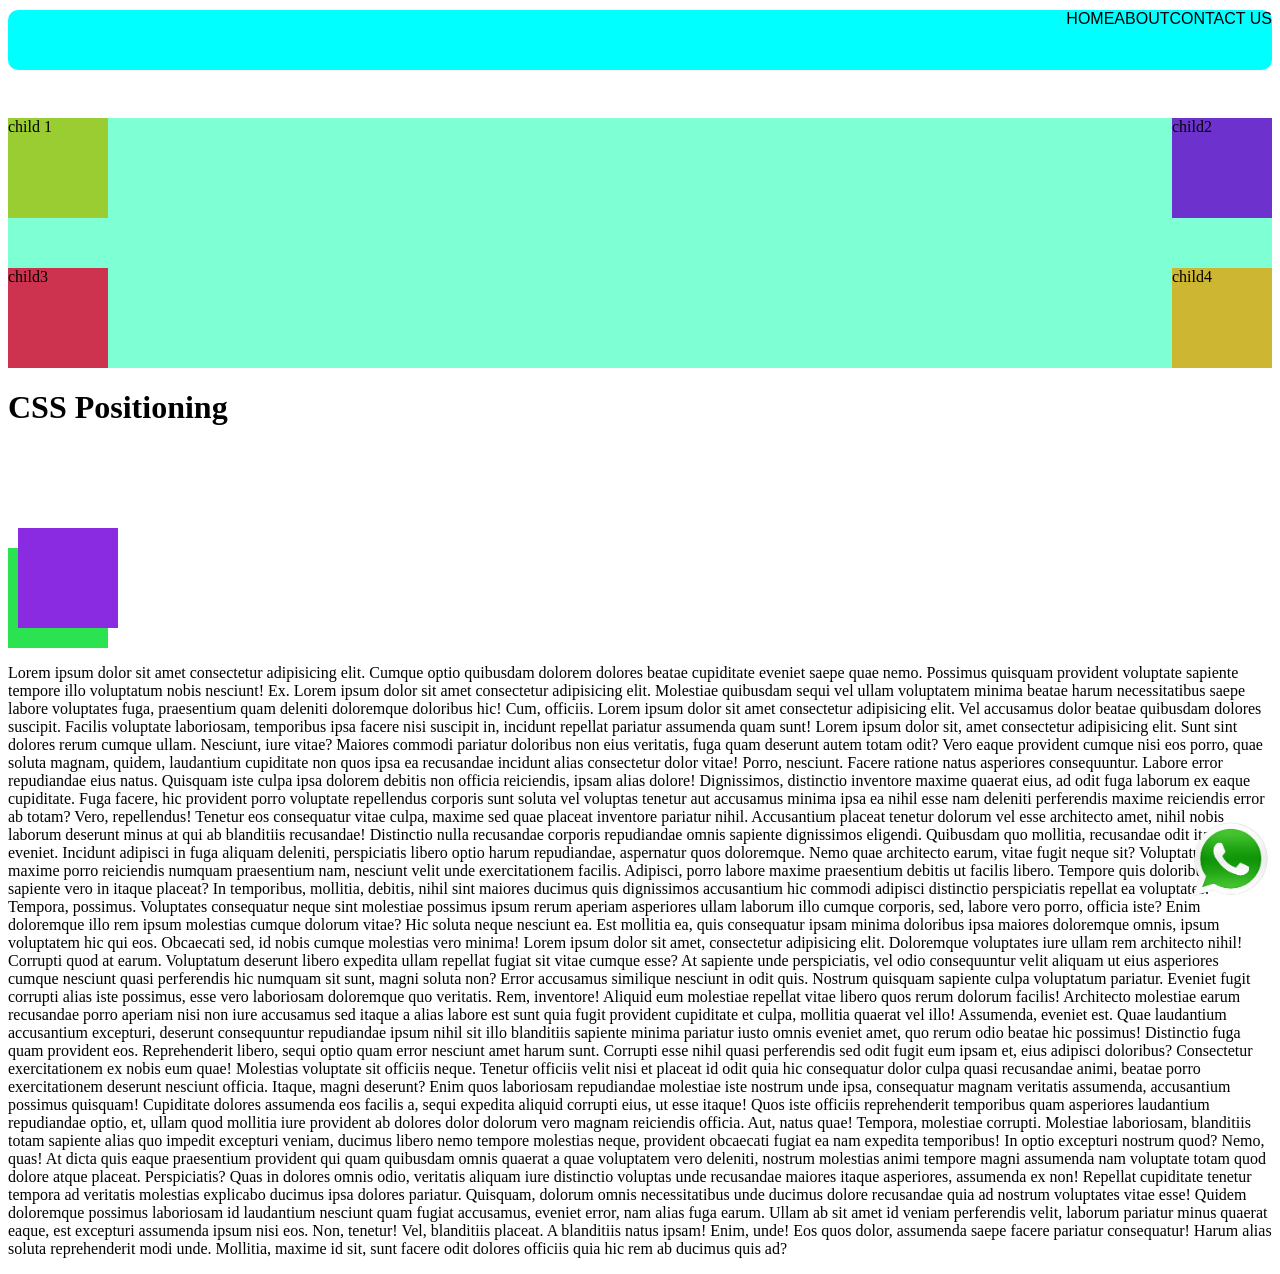
<file: index.html>
<!doctype html>
<html lang="en">
  <head>
    <meta charset="UTF-8" />
    <meta name="viewport" content="width=device-width, initial-scale=1.0" />
    <title>CSS Positioning</title>
    <style>
      .wtsp-icon {
        position: fixed;
        bottom: 0px;
        right: 10px;
      }
      .navbar {
        height: 60px;
        background-color: aqua;
        position: sticky;
        top: 10px;
        display: flex;
        /* Horizontal Alignment */
        justify-content: flex-end;
        /* Vertical Alignment */
        align-items: flex-start;
        z-index: 99;
        border-radius: 10px;
        text-transform: uppercase;
        font-family:
          "Franklin Gothic Medium", "Arial Narrow", Arial, sans-serif;
      }
      .box {
        width: 100px;
        height: 100px;
        background-color: blueviolet;
        position: relative;
        left: 10px;
        top: 80px;
      }
      .box2 {
        width: 100px;
        height: 100px;
        background-color: rgb(43, 226, 80);
      }
      .parent {
        width: 100%;
        height: 250px;
        background-color: aquamarine;
        margin-top: 50px;
        position: relative;
      }
      .child1 {
        width: 100px;
        height: 100px;
        background-color: yellowgreen;
        position: absolute;
        left: 0;
        top: 0;
      }
      .child2 {
        width: 100px;
        height: 100px;
        background-color: rgb(109, 50, 205);
        position: absolute;
        right: 0;
        top: 0;
      }
      .child3 {
        width: 100px;
        height: 100px;
        background-color: rgb(205, 50, 78);
        position: absolute;
        left: 0;
        bottom: 0;
      }
      .child4 {
        width: 100px;
        height: 100px;
        background-color: rgb(205, 182, 50);
        position: absolute;
        right: 0;
        bottom: 0;
      }
    </style>
  </head>
  <body>
    <div class="navbar">
      <div>Home</div>
      <div>About</div>
      <div>Contact Us</div>
    </div>
    <div class="parent">
      <div class="child1">child 1</div>
      <div class="child2">child2</div>
      <div class="child3">child3</div>
      <div class="child4">child4</div>
    </div>
    <h1>CSS Positioning</h1>
    <div class="box"></div>
    <div class="box2"></div>

    <p>
      Lorem ipsum dolor sit amet consectetur adipisicing elit. Cumque optio
      quibusdam dolorem dolores beatae cupiditate eveniet saepe quae nemo.
      Possimus quisquam provident voluptate sapiente tempore illo voluptatum
      nobis nesciunt! Ex. Lorem ipsum dolor sit amet consectetur adipisicing
      elit. Molestiae quibusdam sequi vel ullam voluptatem minima beatae harum
      necessitatibus saepe labore voluptates fuga, praesentium quam deleniti
      doloremque doloribus hic! Cum, officiis. Lorem ipsum dolor sit amet
      consectetur adipisicing elit. Vel accusamus dolor beatae quibusdam dolores
      suscipit. Facilis voluptate laboriosam, temporibus ipsa facere nisi
      suscipit in, incidunt repellat pariatur assumenda quam sunt! Lorem ipsum
      dolor sit, amet consectetur adipisicing elit. Sunt sint dolores rerum
      cumque ullam. Nesciunt, iure vitae? Maiores commodi pariatur doloribus non
      eius veritatis, fuga quam deserunt autem totam odit? Vero eaque provident
      cumque nisi eos porro, quae soluta magnam, quidem, laudantium cupiditate
      non quos ipsa ea recusandae incidunt alias consectetur dolor vitae! Porro,
      nesciunt. Facere ratione natus asperiores consequuntur. Labore error
      repudiandae eius natus. Quisquam iste culpa ipsa dolorem debitis non
      officia reiciendis, ipsam alias dolore! Dignissimos, distinctio inventore
      maxime quaerat eius, ad odit fuga laborum ex eaque cupiditate. Fuga
      facere, hic provident porro voluptate repellendus corporis sunt soluta vel
      voluptas tenetur aut accusamus minima ipsa ea nihil esse nam deleniti
      perferendis maxime reiciendis error ab totam? Vero, repellendus! Tenetur
      eos consequatur vitae culpa, maxime sed quae placeat inventore pariatur
      nihil. Accusantium placeat tenetur dolorum vel esse architecto amet, nihil
      nobis laborum deserunt minus at qui ab blanditiis recusandae! Distinctio
      nulla recusandae corporis repudiandae omnis sapiente dignissimos eligendi.
      Quibusdam quo mollitia, recusandae odit itaque eveniet. Incidunt adipisci
      in fuga aliquam deleniti, perspiciatis libero optio harum repudiandae,
      aspernatur quos doloremque. Nemo quae architecto earum, vitae fugit neque
      sit? Voluptatum, enim maxime porro reiciendis numquam praesentium nam,
      nesciunt velit unde exercitationem facilis. Adipisci, porro labore maxime
      praesentium debitis ut facilis libero. Tempore quis doloribus rem sapiente
      vero in itaque placeat? In temporibus, mollitia, debitis, nihil sint
      maiores ducimus quis dignissimos accusantium hic commodi adipisci
      distinctio perspiciatis repellat ea voluptates. Tempora, possimus.
      Voluptates consequatur neque sint molestiae possimus ipsum rerum aperiam
      asperiores ullam laborum illo cumque corporis, sed, labore vero porro,
      officia iste? Enim doloremque illo rem ipsum molestias cumque dolorum
      vitae? Hic soluta neque nesciunt ea. Est mollitia ea, quis consequatur
      ipsam minima doloribus ipsa maiores doloremque omnis, ipsum voluptatem hic
      qui eos. Obcaecati sed, id nobis cumque molestias vero minima! Lorem ipsum
      dolor sit amet, consectetur adipisicing elit. Doloremque voluptates iure
      ullam rem architecto nihil! Corrupti quod at earum. Voluptatum deserunt
      libero expedita ullam repellat fugiat sit vitae cumque esse? At sapiente
      unde perspiciatis, vel odio consequuntur velit aliquam ut eius asperiores
      cumque nesciunt quasi perferendis hic numquam sit sunt, magni soluta non?
      Error accusamus similique nesciunt in odit quis. Nostrum quisquam sapiente
      culpa voluptatum pariatur. Eveniet fugit corrupti alias iste possimus,
      esse vero laboriosam doloremque quo veritatis. Rem, inventore! Aliquid eum
      molestiae repellat vitae libero quos rerum dolorum facilis! Architecto
      molestiae earum recusandae porro aperiam nisi non iure accusamus sed
      itaque a alias labore est sunt quia fugit provident cupiditate et culpa,
      mollitia quaerat vel illo! Assumenda, eveniet est. Quae laudantium
      accusantium excepturi, deserunt consequuntur repudiandae ipsum nihil sit
      illo blanditiis sapiente minima pariatur iusto omnis eveniet amet, quo
      rerum odio beatae hic possimus! Distinctio fuga quam provident eos.
      Reprehenderit libero, sequi optio quam error nesciunt amet harum sunt.
      Corrupti esse nihil quasi perferendis sed odit fugit eum ipsam et, eius
      adipisci doloribus? Consectetur exercitationem ex nobis eum quae!
      Molestias voluptate sit officiis neque. Tenetur officiis velit nisi et
      placeat id odit quia hic consequatur dolor culpa quasi recusandae animi,
      beatae porro exercitationem deserunt nesciunt officia. Itaque, magni
      deserunt? Enim quos laboriosam repudiandae molestiae iste nostrum unde
      ipsa, consequatur magnam veritatis assumenda, accusantium possimus
      quisquam! Cupiditate dolores assumenda eos facilis a, sequi expedita
      aliquid corrupti eius, ut esse itaque! Quos iste officiis reprehenderit
      temporibus quam asperiores laudantium repudiandae optio, et, ullam quod
      mollitia iure provident ab dolores dolor dolorum vero magnam reiciendis
      officia. Aut, natus quae! Tempora, molestiae corrupti. Molestiae
      laboriosam, blanditiis totam sapiente alias quo impedit excepturi veniam,
      ducimus libero nemo tempore molestias neque, provident obcaecati fugiat ea
      nam expedita temporibus! In optio excepturi nostrum quod? Nemo, quas! At
      dicta quis eaque praesentium provident qui quam quibusdam omnis quaerat a
      quae voluptatem vero deleniti, nostrum molestias animi tempore magni
      assumenda nam voluptate totam quod dolore atque placeat. Perspiciatis?
      Quas in dolores omnis odio, veritatis aliquam iure distinctio voluptas
      unde recusandae maiores itaque asperiores, assumenda ex non! Repellat
      cupiditate tenetur tempora ad veritatis molestias explicabo ducimus ipsa
      dolores pariatur. Quisquam, dolorum omnis necessitatibus unde ducimus
      dolore recusandae quia ad nostrum voluptates vitae esse! Quidem doloremque
      possimus laboriosam id laudantium nesciunt quam fugiat accusamus, eveniet
      error, nam alias fuga earum. Ullam ab sit amet id veniam perferendis
      velit, laborum pariatur minus quaerat eaque, est excepturi assumenda ipsum
      nisi eos. Non, tenetur! Vel, blanditiis placeat. A blanditiis natus ipsam!
      Enim, unde! Eos quos dolor, assumenda saepe facere pariatur consequatur!
      Harum alias soluta reprehenderit modi unde. Mollitia, maxime id sit, sunt
      facere odit dolores officiis quia hic rem ab ducimus quis ad?
    </p>
    <img
      src="./wtsplogo.png"
      alt="WhatsApp logo"
      width="80"
      height="80"
      class="wtsp-icon"
    />
  </body>
</html>
</file>
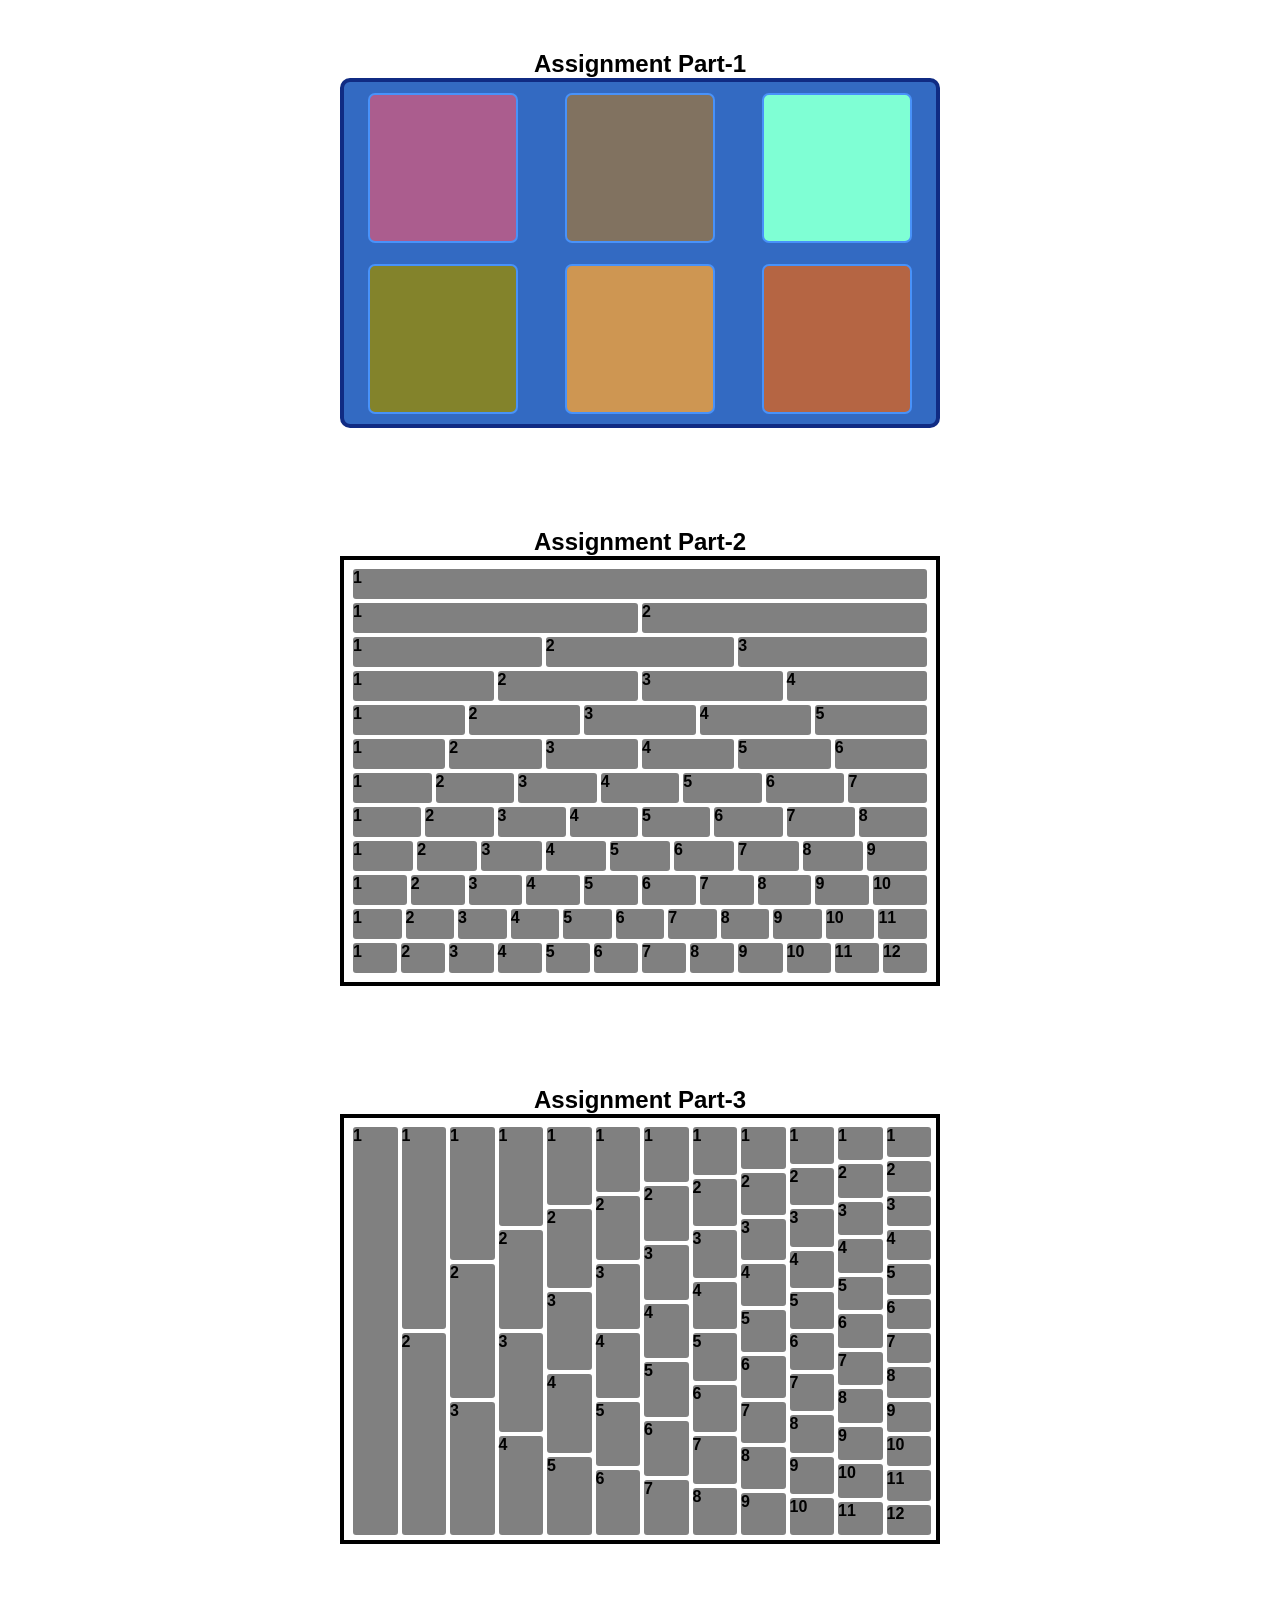
<file: assignment.html>
<!doctype html>
<html lang="en">
  <head>
    <meta charset="UTF-8" />
    <meta name="viewport" content="width=device-width, initial-scale=1.0" />
    <title>Assignment</title>
    <link rel="stylesheet" href="./style.css" />
  </head>
  <body>
    <h2>Assignment Part-1</h2>
    <div class="parent1">
      <div
        class="p1child1 box_one"
        style="background-color: rgb(171, 93, 142)"
      ></div>
      <div
        class="p1child2 box_one"
        style="background-color: rgb(129, 114, 96)"
      ></div>
      <div class="p1child3 box_one" style="background-color: aquamarine"></div>
      <div
        class="p1child4 box_one"
        style="background-color: rgb(131, 131, 43)"
      ></div>
      <div
        class="p1child5 box_one"
        style="background-color: rgb(206, 150, 82)"
      ></div>
      <div
        class="p1child6 box_one"
        style="background-color: rgb(181, 101, 67)"
      ></div>
    </div>
    <h2>Assignment Part-2</h2>
    <div class="parent2">
      <div class="childs"><div class="brick">1</div></div>
      <div class="childs">
        <div class="brick">1</div>
        <div class="brick">2</div>
      </div>
      <div class="childs">
        <div class="brick">1</div>
        <div class="brick">2</div>
        <div class="brick">3</div>
      </div>
      <div class="childs">
        <div class="brick">1</div>
        <div class="brick">2</div>
        <div class="brick">3</div>
        <div class="brick">4</div>
      </div>
      <div class="childs">
        <div class="brick">1</div>
        <div class="brick">2</div>
        <div class="brick">3</div>
        <div class="brick">4</div>
        <div class="brick">5</div>
      </div>
      <div class="childs">
        <div class="brick">1</div>
        <div class="brick">2</div>
        <div class="brick">3</div>
        <div class="brick">4</div>
        <div class="brick">5</div>
        <div class="brick">6</div>
      </div>
      <div class="childs">
        <div class="brick">1</div>
        <div class="brick">2</div>
        <div class="brick">3</div>
        <div class="brick">4</div>
        <div class="brick">5</div>
        <div class="brick">6</div>
        <div class="brick">7</div>
      </div>
      <div class="childs">
        <div class="brick">1</div>
        <div class="brick">2</div>
        <div class="brick">3</div>
        <div class="brick">4</div>
        <div class="brick">5</div>
        <div class="brick">6</div>
        <div class="brick">7</div>
        <div class="brick">8</div>
      </div>
      <div class="childs">
        <div class="brick">1</div>
        <div class="brick">2</div>
        <div class="brick">3</div>
        <div class="brick">4</div>
        <div class="brick">5</div>
        <div class="brick">6</div>
        <div class="brick">7</div>
        <div class="brick">8</div>
        <div class="brick">9</div>
      </div>
      <div class="childs">
        <div class="brick">1</div>
        <div class="brick">2</div>
        <div class="brick">3</div>
        <div class="brick">4</div>
        <div class="brick">5</div>
        <div class="brick">6</div>
        <div class="brick">7</div>
        <div class="brick">8</div>
        <div class="brick">9</div>
        <div class="brick">10</div>
      </div>
      <div class="childs">
        <div class="brick">1</div>
        <div class="brick">2</div>
        <div class="brick">3</div>
        <div class="brick">4</div>
        <div class="brick">5</div>
        <div class="brick">6</div>
        <div class="brick">7</div>
        <div class="brick">8</div>
        <div class="brick">9</div>
        <div class="brick">10</div>
        <div class="brick">11</div>
      </div>
      <div class="childs">
        <div class="brick">1</div>
        <div class="brick">2</div>
        <div class="brick">3</div>
        <div class="brick">4</div>
        <div class="brick">5</div>
        <div class="brick">6</div>
        <div class="brick">7</div>
        <div class="brick">8</div>
        <div class="brick">9</div>
        <div class="brick">10</div>
        <div class="brick">11</div>
        <div class="brick">12</div>
      </div>
    </div>
    <h2>Assignment Part-3</h2>
    <div class="parent3">
      <div class="childs3"><div class="brick">1</div></div>
      <div class="childs3">
        <div class="brick">1</div>
        <div class="brick">2</div>
      </div>
      <div class="childs3">
        <div class="brick">1</div>
        <div class="brick">2</div>
        <div class="brick">3</div>
      </div>
      <div class="childs3">
        <div class="brick">1</div>
        <div class="brick">2</div>
        <div class="brick">3</div>
        <div class="brick">4</div>
      </div>
      <div class="childs3">
        <div class="brick">1</div>
        <div class="brick">2</div>
        <div class="brick">3</div>
        <div class="brick">4</div>
        <div class="brick">5</div>
      </div>
      <div class="childs3">
        <div class="brick">1</div>
        <div class="brick">2</div>
        <div class="brick">3</div>
        <div class="brick">4</div>
        <div class="brick">5</div>
        <div class="brick">6</div>
      </div>
      <div class="childs3">
        <div class="brick">1</div>
        <div class="brick">2</div>
        <div class="brick">3</div>
        <div class="brick">4</div>
        <div class="brick">5</div>
        <div class="brick">6</div>
        <div class="brick">7</div>
      </div>
      <div class="childs3">
        <div class="brick">1</div>
        <div class="brick">2</div>
        <div class="brick">3</div>
        <div class="brick">4</div>
        <div class="brick">5</div>
        <div class="brick">6</div>
        <div class="brick">7</div>
        <div class="brick">8</div>
      </div>
      <div class="childs3">
        <div class="brick">1</div>
        <div class="brick">2</div>
        <div class="brick">3</div>
        <div class="brick">4</div>
        <div class="brick">5</div>
        <div class="brick">6</div>
        <div class="brick">7</div>
        <div class="brick">8</div>
        <div class="brick">9</div>
      </div>
      <div class="childs3">
        <div class="brick">1</div>
        <div class="brick">2</div>
        <div class="brick">3</div>
        <div class="brick">4</div>
        <div class="brick">5</div>
        <div class="brick">6</div>
        <div class="brick">7</div>
        <div class="brick">8</div>
        <div class="brick">9</div>
        <div class="brick">10</div>
      </div>
      <div class="childs3">
        <div class="brick">1</div>
        <div class="brick">2</div>
        <div class="brick">3</div>
        <div class="brick">4</div>
        <div class="brick">5</div>
        <div class="brick">6</div>
        <div class="brick">7</div>
        <div class="brick">8</div>
        <div class="brick">9</div>
        <div class="brick">10</div>
        <div class="brick">11</div>
      </div>
      <div class="childs3">
        <div class="brick">1</div>
        <div class="brick">2</div>
        <div class="brick">3</div>
        <div class="brick">4</div>
        <div class="brick">5</div>
        <div class="brick">6</div>
        <div class="brick">7</div>
        <div class="brick">8</div>
        <div class="brick">9</div>
        <div class="brick">10</div>
        <div class="brick">11</div>
        <div class="brick">12</div>
      </div>
    </div>
  </body>
</html>
</file>
<file: style.css>
* {
  margin: 0;
  padding: 0;
  box-sizing: border-box;
}
body {
  display: flex;
  flex-direction: column;
  justify-content: space-around;
  align-items: center;
  font-family: "Franklin Gothic Medium", "Arial Narrow", Arial, sans-serif;
  font-weight: 600;
  margin-top: 50px;
}

.parent1 {
  width: 600px;
  height: 350px;
  background-color: rgb(51, 106, 194);
  border: 4px solid rgb(16, 43, 131);
  border-radius: 10px;
  margin-bottom: 100px;
  display: flex;
  justify-content: space-around;
  align-items: center;
  flex-wrap: wrap;
}
.box_one {
  width: 150px;
  height: 150px;
  border: 2px solid rgb(72, 146, 250);
  border-radius: 7px;
}

.parent2 {
  width: 600px;
  height: 430px;
  border: 4px solid black;
  display: flex;
  flex-direction: column;
  padding: 5px;
  margin-bottom: 100px;
}

.childs {
  height: 30px;
  margin: 2px;
  display: flex;
}
.brick {
  box-sizing: content-box;
  background-color: gray;
  width: 100%;
  height: 100%;
  border: 2px solid white;
  border-radius: 5px;
}
.parent3 {
  width: 600px;
  height: 430px;
  border: 4px solid black;
  display: flex;
  padding: 5px;
  margin-bottom: 100px;
}
.childs3 {
  height: 100%;
  width: 100%;
  margin: 2px;
  display: flex;
  flex-direction: column;
}
</file>
